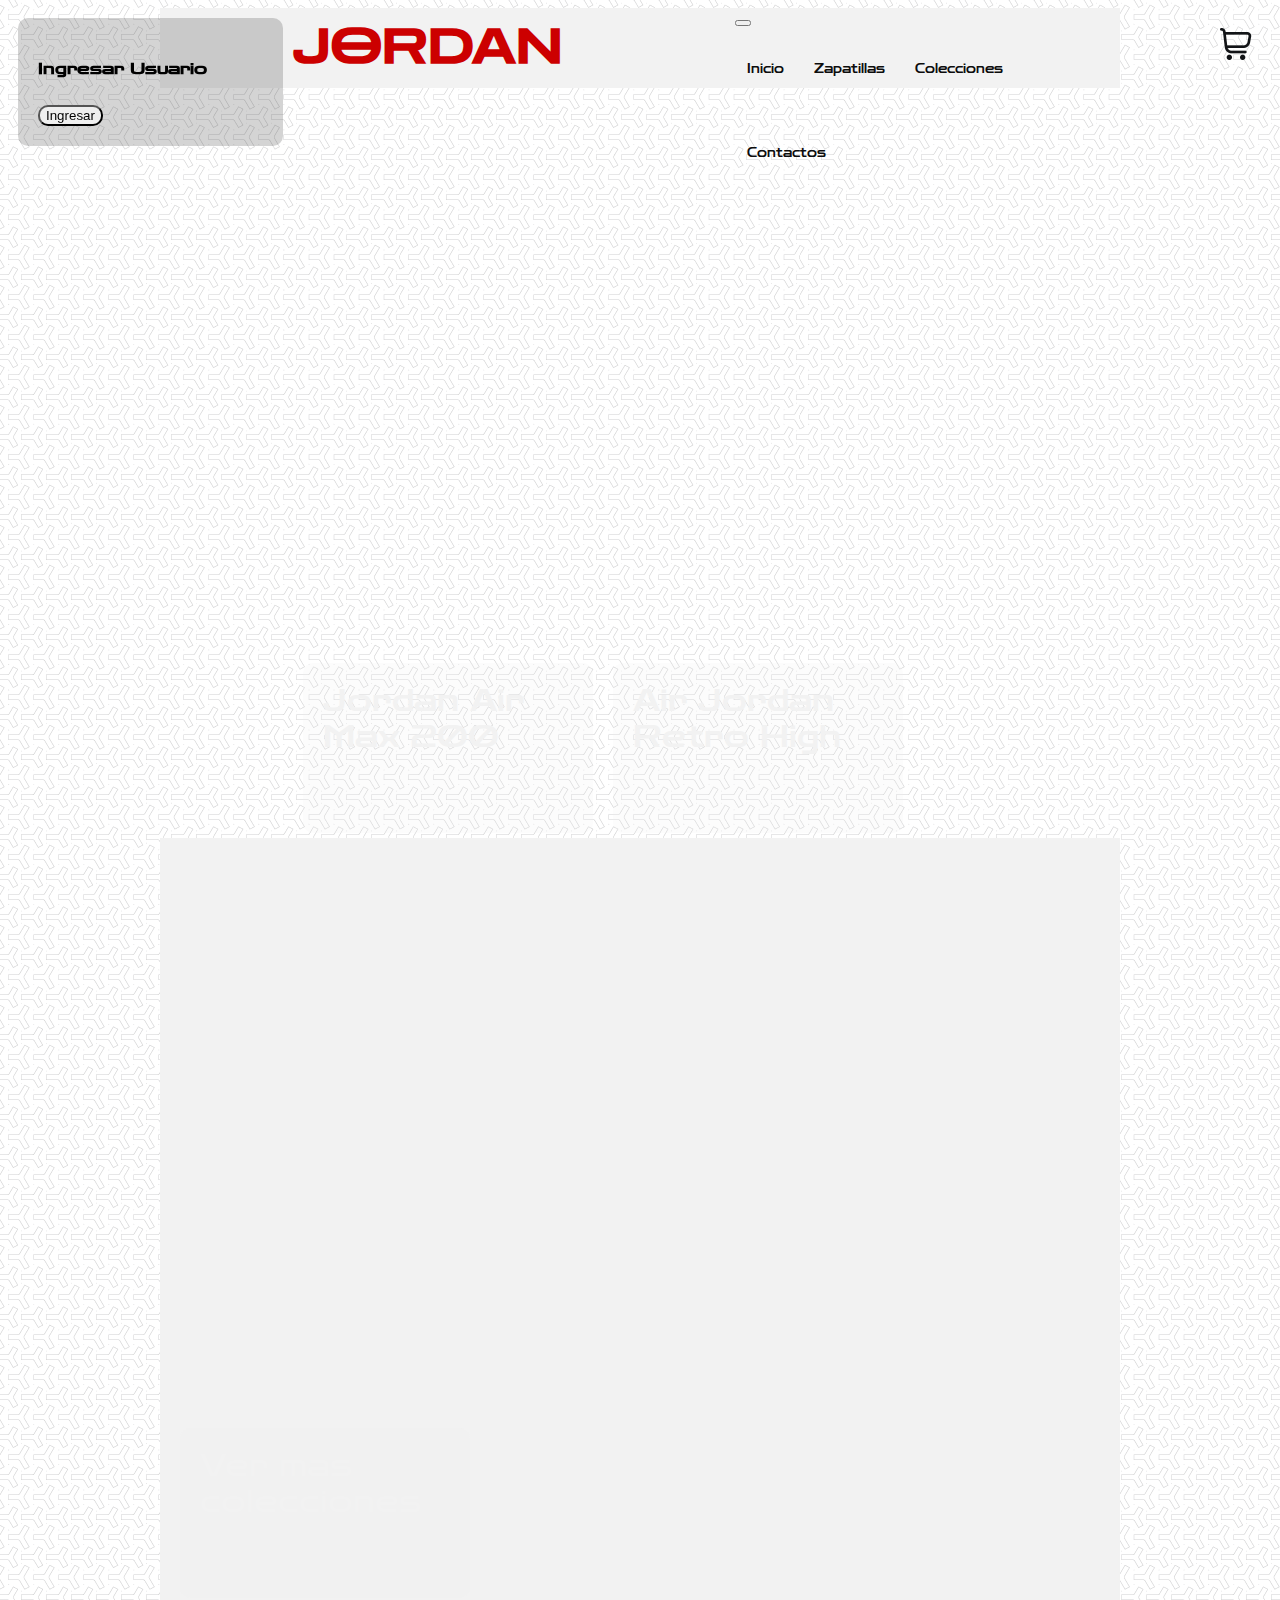
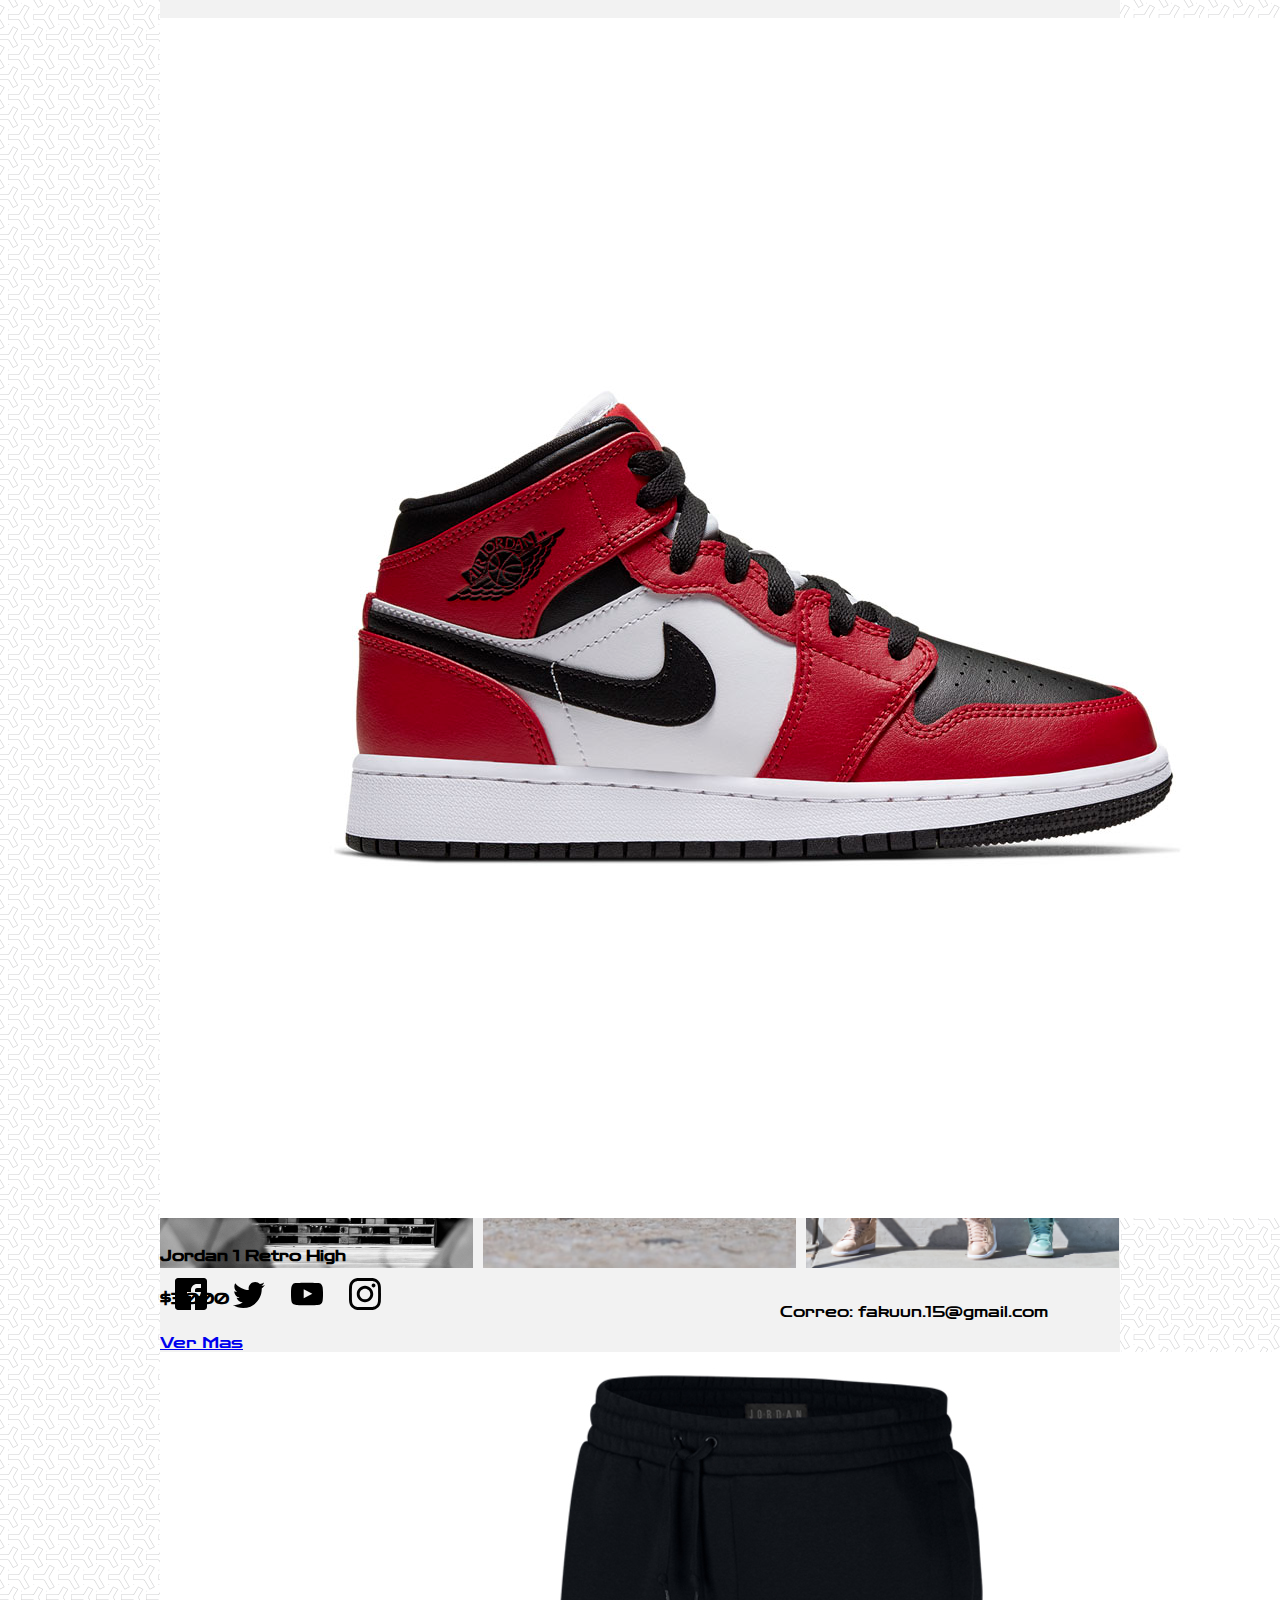
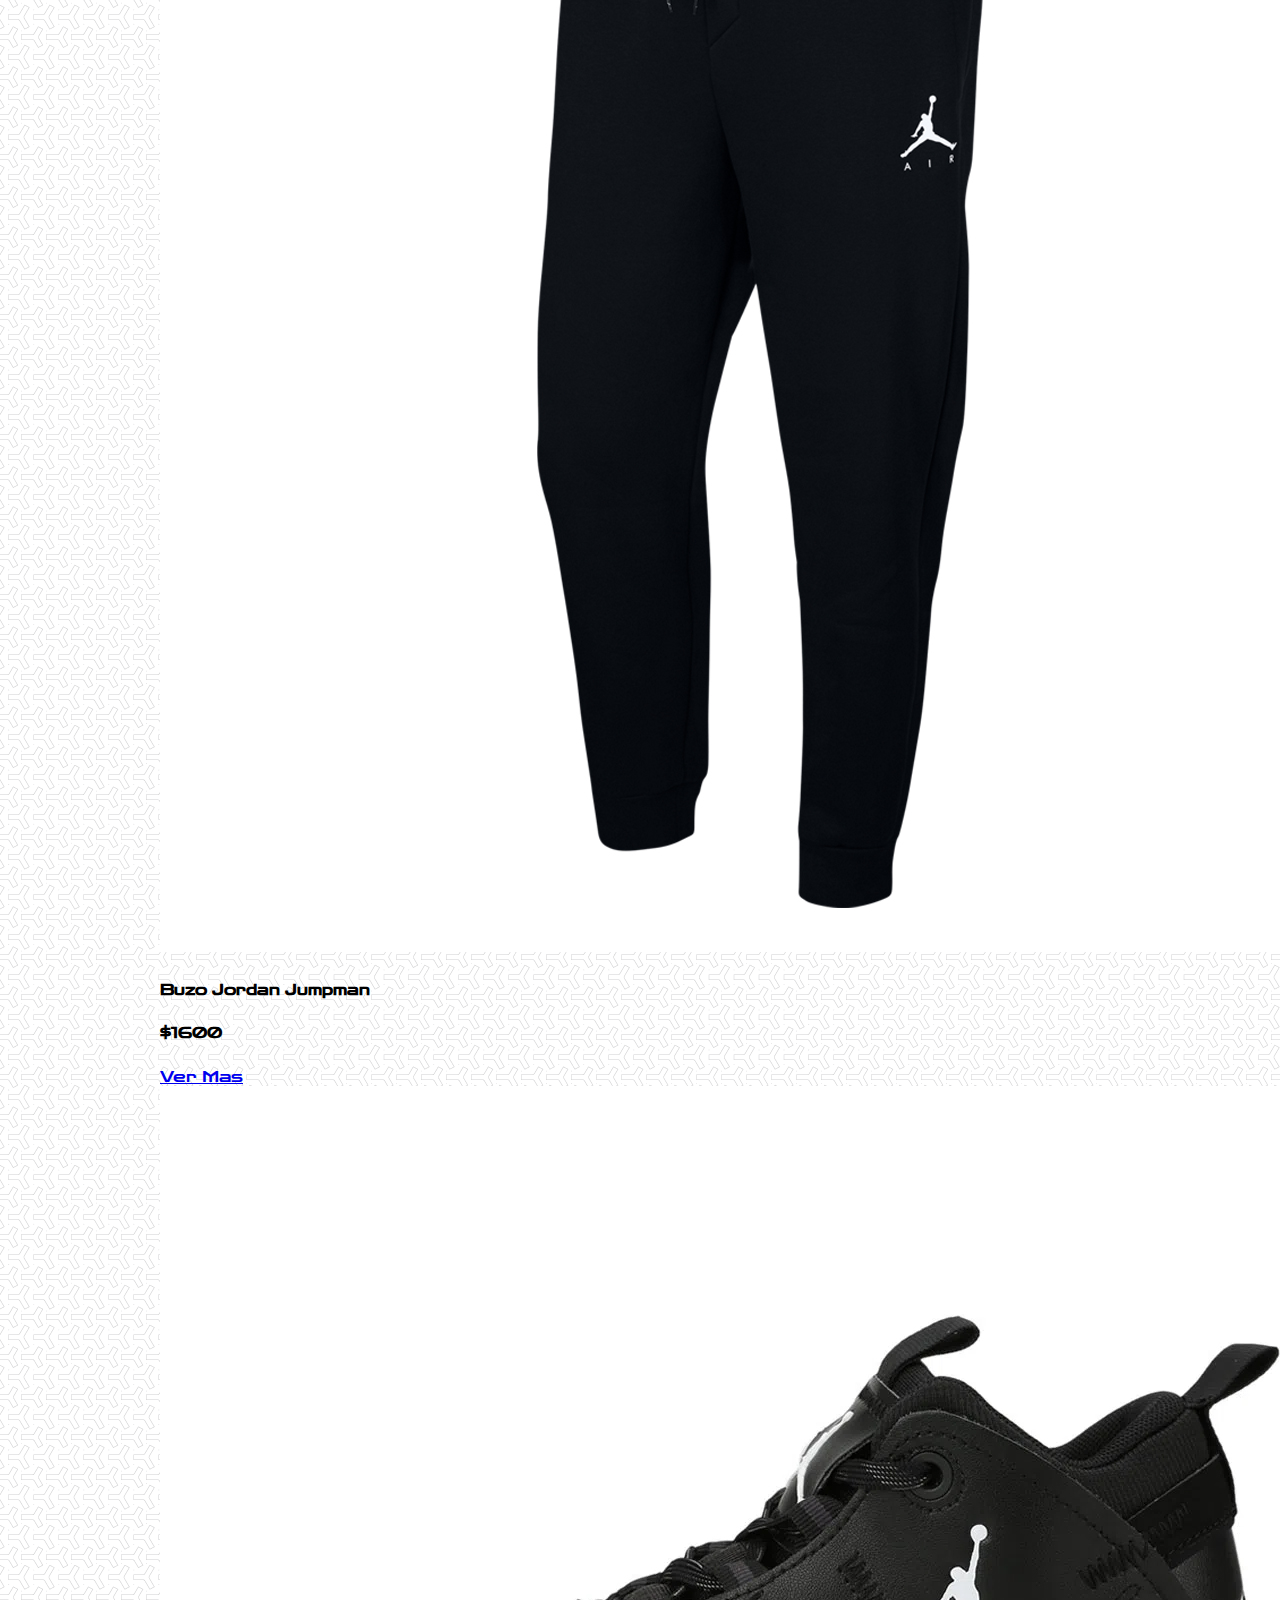
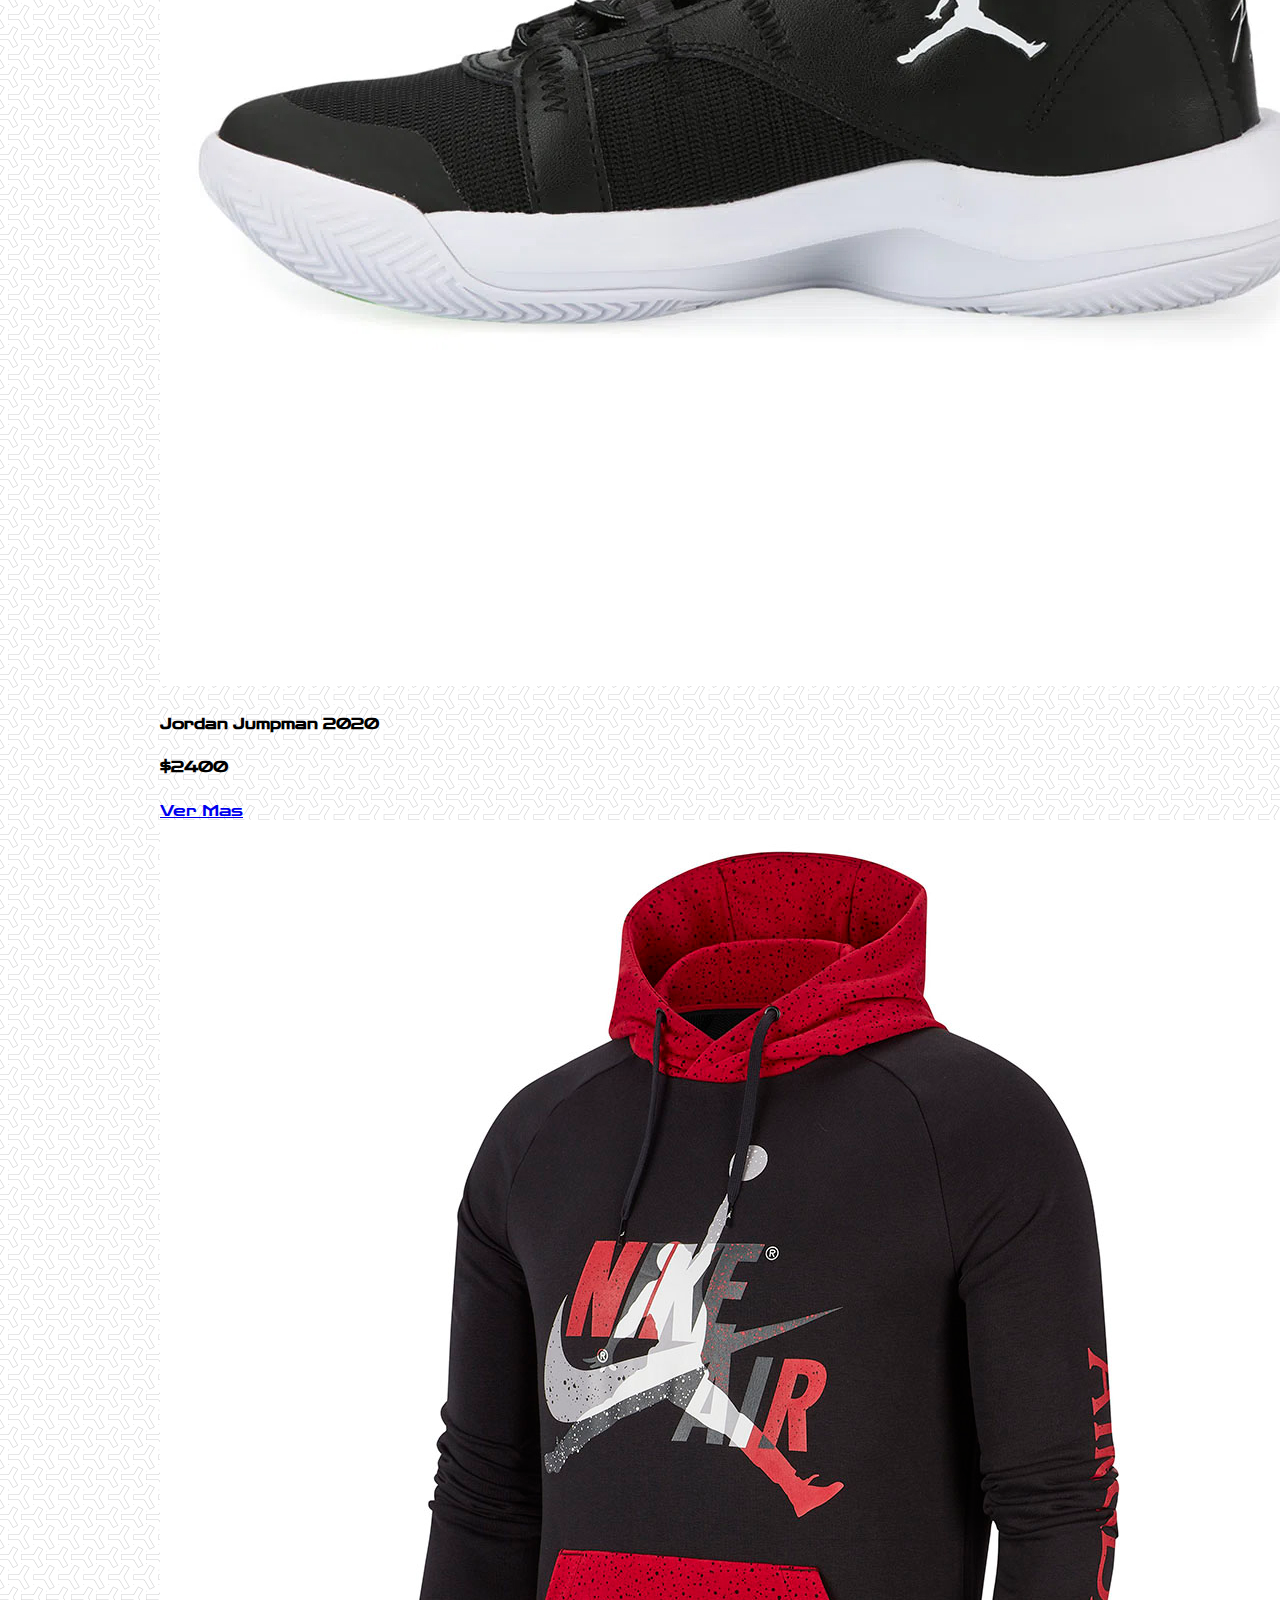
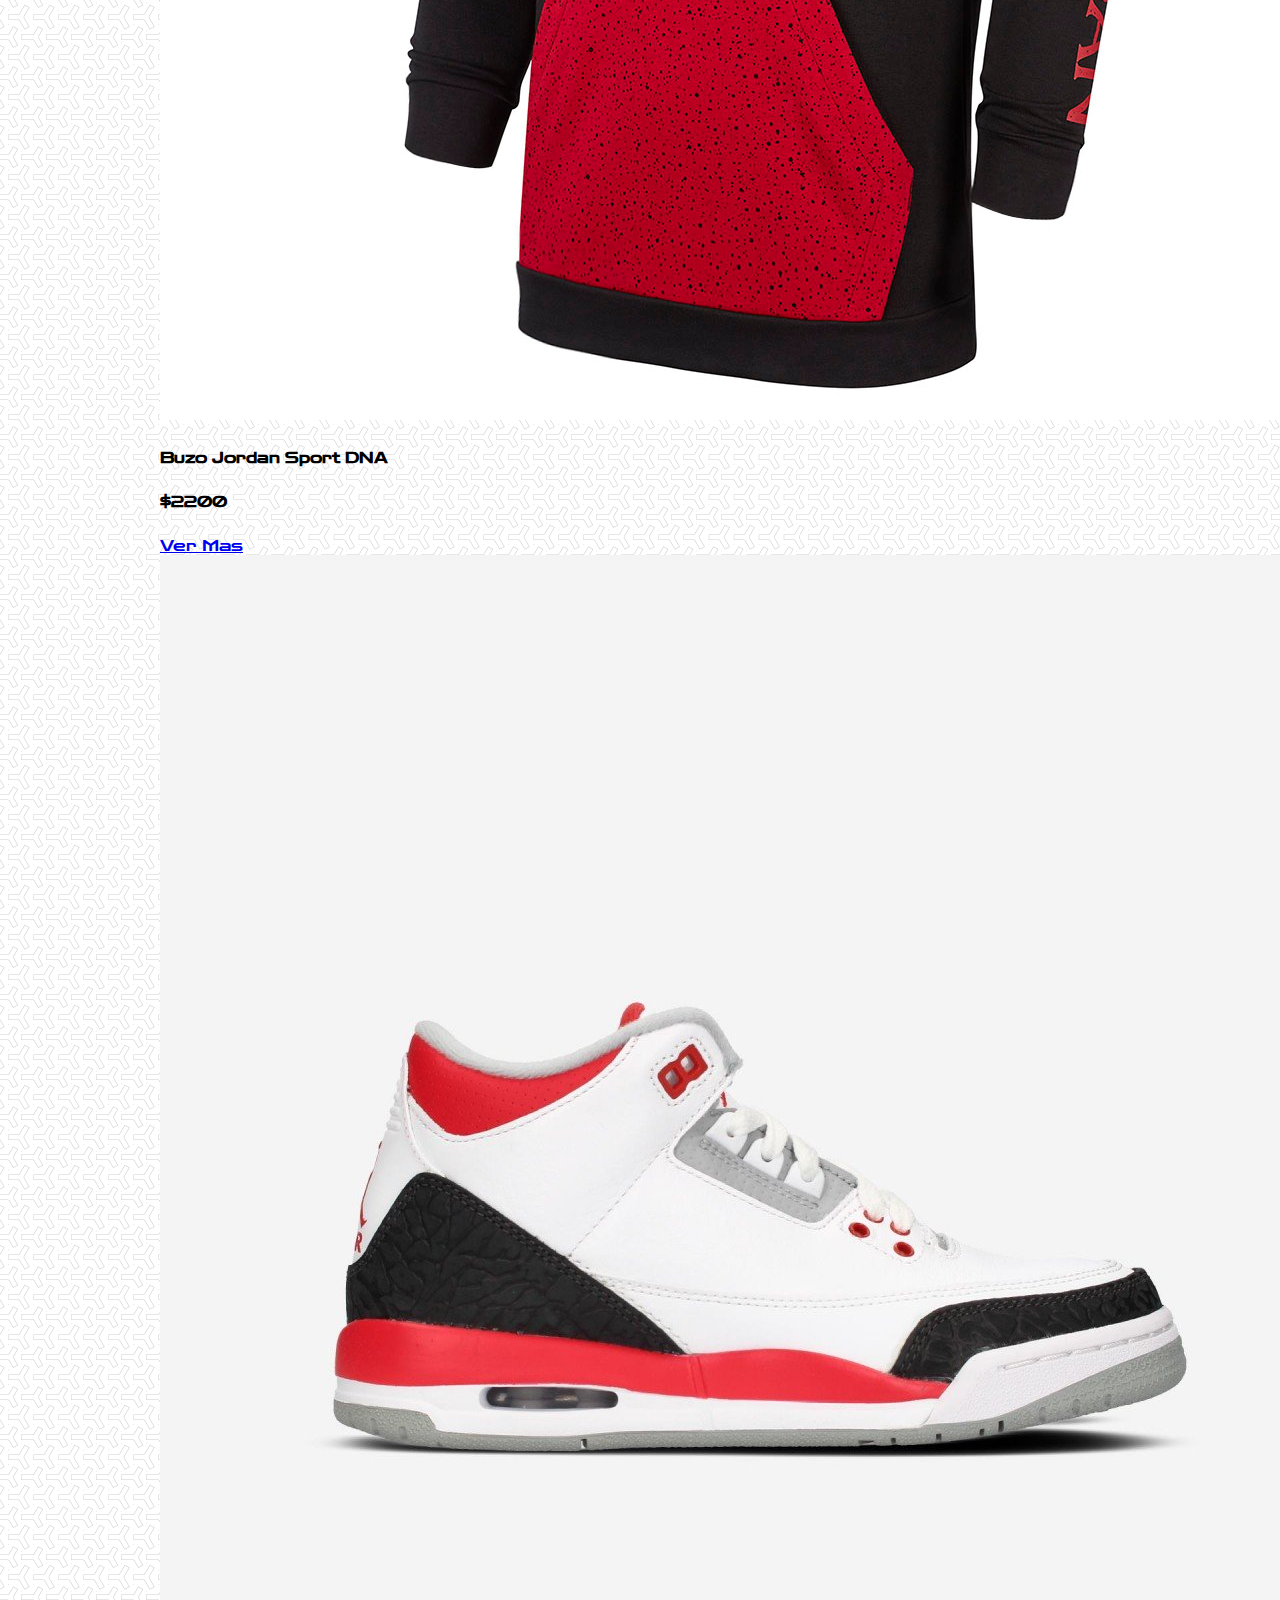
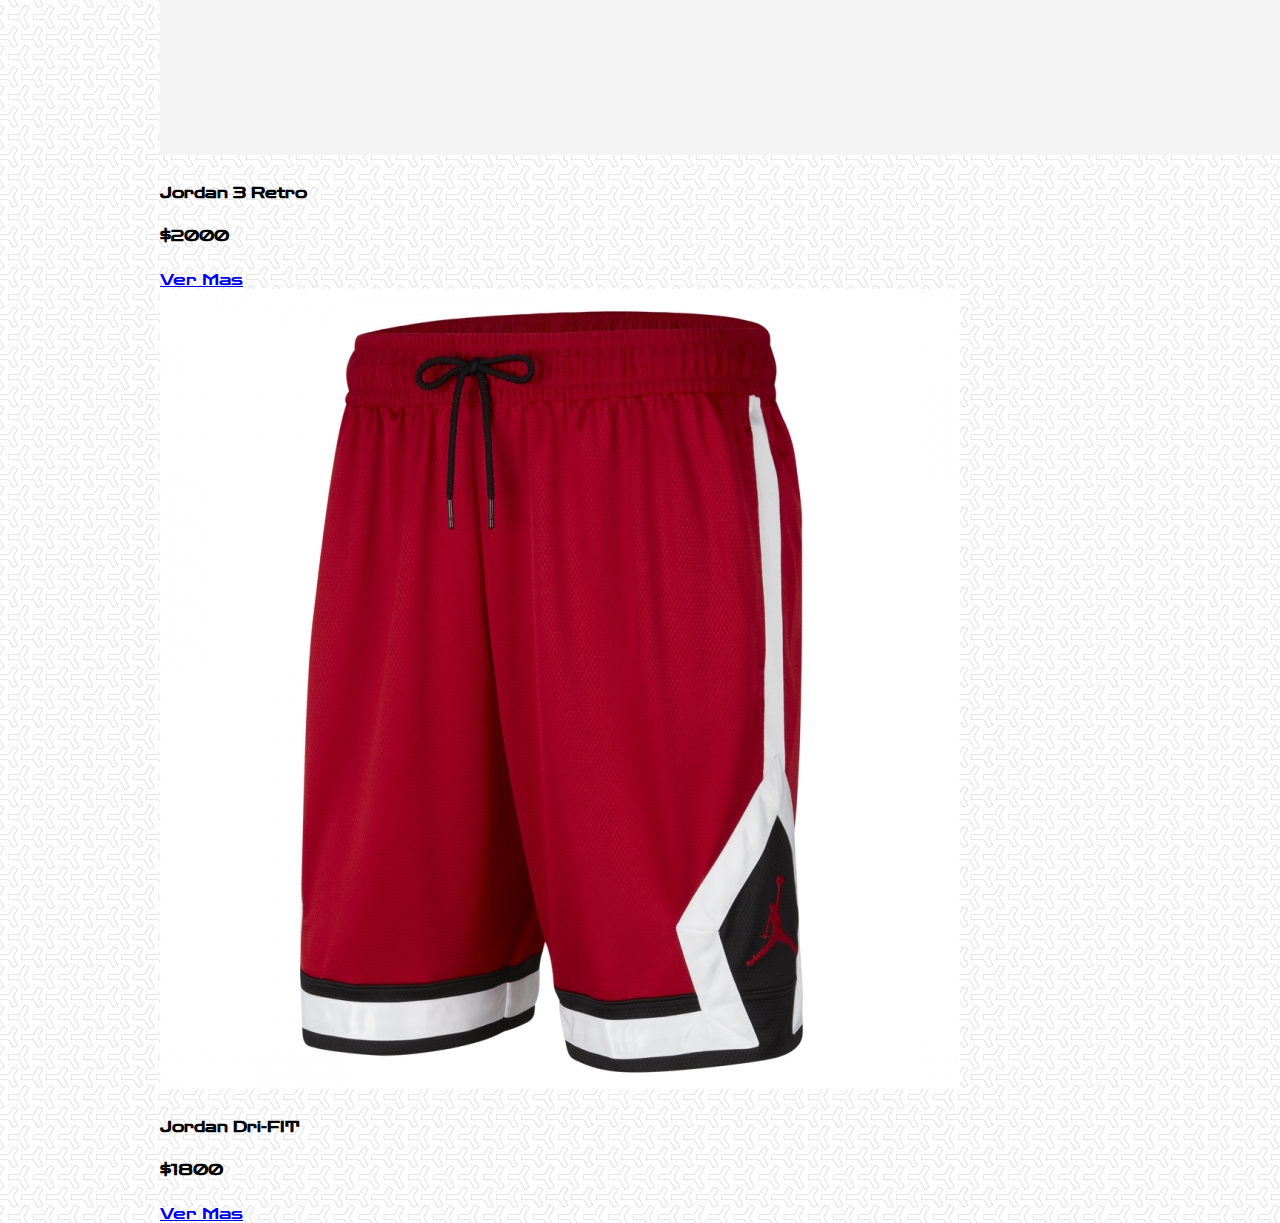
<file: index.html>
<!DOCTYPE html>
<html>
	<head>
		<title>Proyecto</title>
		<meta charset="utf-8">
		<link rel="preconnect" href="https://fonts.gstatic.com">
		<link href="https://fonts.googleapis.com/css2?family=Zen+Dots&display=swap" rel="stylesheet">
		<link href="https://cdn.jsdelivr.net/npm/bootstrap@5.0.1/dist/css/bootstrap.min.css" rel="stylesheet" integrity="sha384-+0n0xVW2eSR5OomGNYDnhzAbDsOXxcvSN1TPprVMTNDbiYZCxYbOOl7+AMvyTG2x" crossorigin="anonymous">
		<script src="https://cdn.jsdelivr.net/npm/bootstrap@5.0.1/dist/js/bootstrap.bundle.min.js" integrity="sha384-gtEjrD/SeCtmISkJkNUaaKMoLD0//ElJ19smozuHV6z3Iehds+3Ulb9Bn9Plx0x4" crossorigin="anonymous"></script>
		<meta name="viewport" content="width=device-width, initial-scale=1">
		<link rel="stylesheet" type="text/css" href="estilos.css">
	</head>
	<body>
		<a href="#"><div id="saludo"></div></a>
		<a id="carrito" href="#"><img src="imagenes/svg/carrito.png" id="carr-img"></a>
  		<div class="card card-body" id="carr-txt">
    		<p>Carrito vacio</p>
  		</div>
		<header id="cabecera">
			<div id="marca">
				<a id="logo" href="index.html"><h1>Jordan</h1></a>
			</div>
			<nav id="botonera" class="navbar navbar-expand-md navbar-light">
				<div class="container-fluid">
					<button class="navbar-toggler" type="button" data-bs-toggle="collapse" data-bs-target="#navbarTogglerDemo02" aria-controls="navbarTogglerDemo02" aria-expanded="false" aria-label="Toggle navigation">
      					<span class="navbar-toggler-icon"></span>
    				</button>
    				<div class="collapse navbar-collapse" id="navbarTogglerDemo02">
						<ul class="navbar-nav me-auto mb-2 mb-lg-0">
							<li class="nav-item"><a class="nav-link" href="#inicio">Inicio</a></li>
							<li class="nav-item"><a class="nav-link" href="#zapatillas">Zapatillas</a></li>
							<li class="nav-item"><a class="nav-link" href="#img">Colecciones</a></li>
							<li class="nav-item"><a class="nav-link" href="#contacto">Contactos</a></li>
						</ul>
					</div>
				</div>
			</nav>
		</header>
		<section id="inicio">
			<!--Inicio de carousel-->
			<div id="carouselExampleSlidesOnly" class="carousel slide" data-bs-ride="carousel">
			  <div class="carousel-inner">
			    <div class="carousel-item active" id="carousel1">
			      <a href="#"><div id="presentacion">Jordan Air Max 200</div></a>
			    </div>
			    <div class="carousel-item" id="carousel2">
			      <a href="#"><div id="presen2">Air Jordan Retro High</div></a>
			    </div>
			    <div class="carousel-item" id="carousel3">
			      <a href="#"><div id="presen3">Ver mas colecciones</div></a>
			    </div>
			  </div>
			</div>
			<!--Fin de carousel-->
		</section>
		<section id="zapatillas">
			<!--Prueba 
				<div id="box1">
				<div class="card" style="width: 19.5rem;">
  				<img src="imagenes/jordan1.jpg" class="card-img-top" alt="...">
  					<div class="card-body">
    					<h5 class="card-title">Jordan 1</h5>
   				 		<a href="#" class="btn btn-primary">Comprar</a>
  					</div>
				</div>
			</div>	
			<div id="box2"></div>
			<div id="box3"></div>
			<div id="box4"></div>
			<div id="box5"></div>
			<div id="box6"></div> -->

			<div class="row row-cols-2 row-cols-md-3 g-4">
			  <div class="col">

			  </div>
			  <div class="col">
			 
			  </div>
			  <div class="col">
			  
			  </div>
			  <div class="col">
			   
			  </div>
			  <div class="col">
			  	
			  </div>
			    <div class="col">
			  	
			  </div>
			</div>

		</section>
		<section id="img">
			<a href=#><div id="evolucion">La evolucion de Air Jordan</div></a>
		</section>
		<section id="colecciones">
			<div id="basquet"><a href="#"><div id="col1">Basketball</div></a></div>
			<div id="lifestyle"><a href="#"><div id="col2">Lifestyle</div></a></div>
			<div id="women"><a href="#"><div id="col3">Jordan Womens</div></a></div>
		</section>
		<footer>
			<div id="contacto"><p>Correo: fakuun.15@gmail.com</p><p>Telefono: 3704123456</p></div>
			<nav id="redes">
				<ul>
					<li><a href="https://www.facebook.com/facundo.nunez.3975" target="new"><img src="imagenes/svg/facebook2.svg"></a></li>
					<li><a href="#"><img src="imagenes/svg/twitter.svg"></a></li>
					<li><a href="https://www.youtube.com/channel/UCnj5AVuGAGYF8ufshaxHbpA" target="new"><img src="imagenes/svg/youtube.svg"></a></li>
					<li><a href="https://www.instagram.com/facu_nunez.97/?hl=es" target="new"><img src="imagenes/svg/instagram.svg"></a></li>
				</ul>
			</nav>
		</footer>
		<script type="text/javascript" src="jquery-3.6.0.min.js"></script>
		<script type="text/javascript" src="js/ClaseProducto.js"></script>
		<script type="text/javascript" src="js/grafico.js"></script>
		<script type="text/javascript" src="js/funciones.js"></script>
		<script type="text/javascript" src="js/carrito.js"></script>
		<script type="text/javascript" src="js/usuarios.js"></script>
		<script src="https://cdn.jsdelivr.net/npm/@popperjs/core@2.9.2/dist/umd/popper.min.js" integrity="sha384-IQsoLXl5PILFhosVNubq5LC7Qb9DXgDA9i+tQ8Zj3iwWAwPtgFTxbJ8NT4GN1R8p" crossorigin="anonymous"></script>
		<script src="https://cdn.jsdelivr.net/npm/bootstrap@5.0.1/dist/js/bootstrap.min.js" integrity="sha384-Atwg2Pkwv9vp0ygtn1JAojH0nYbwNJLPhwyoVbhoPwBhjQPR5VtM2+xf0Uwh9KtT" crossorigin="anonymous"></script>
	</body>
</html>
</file>
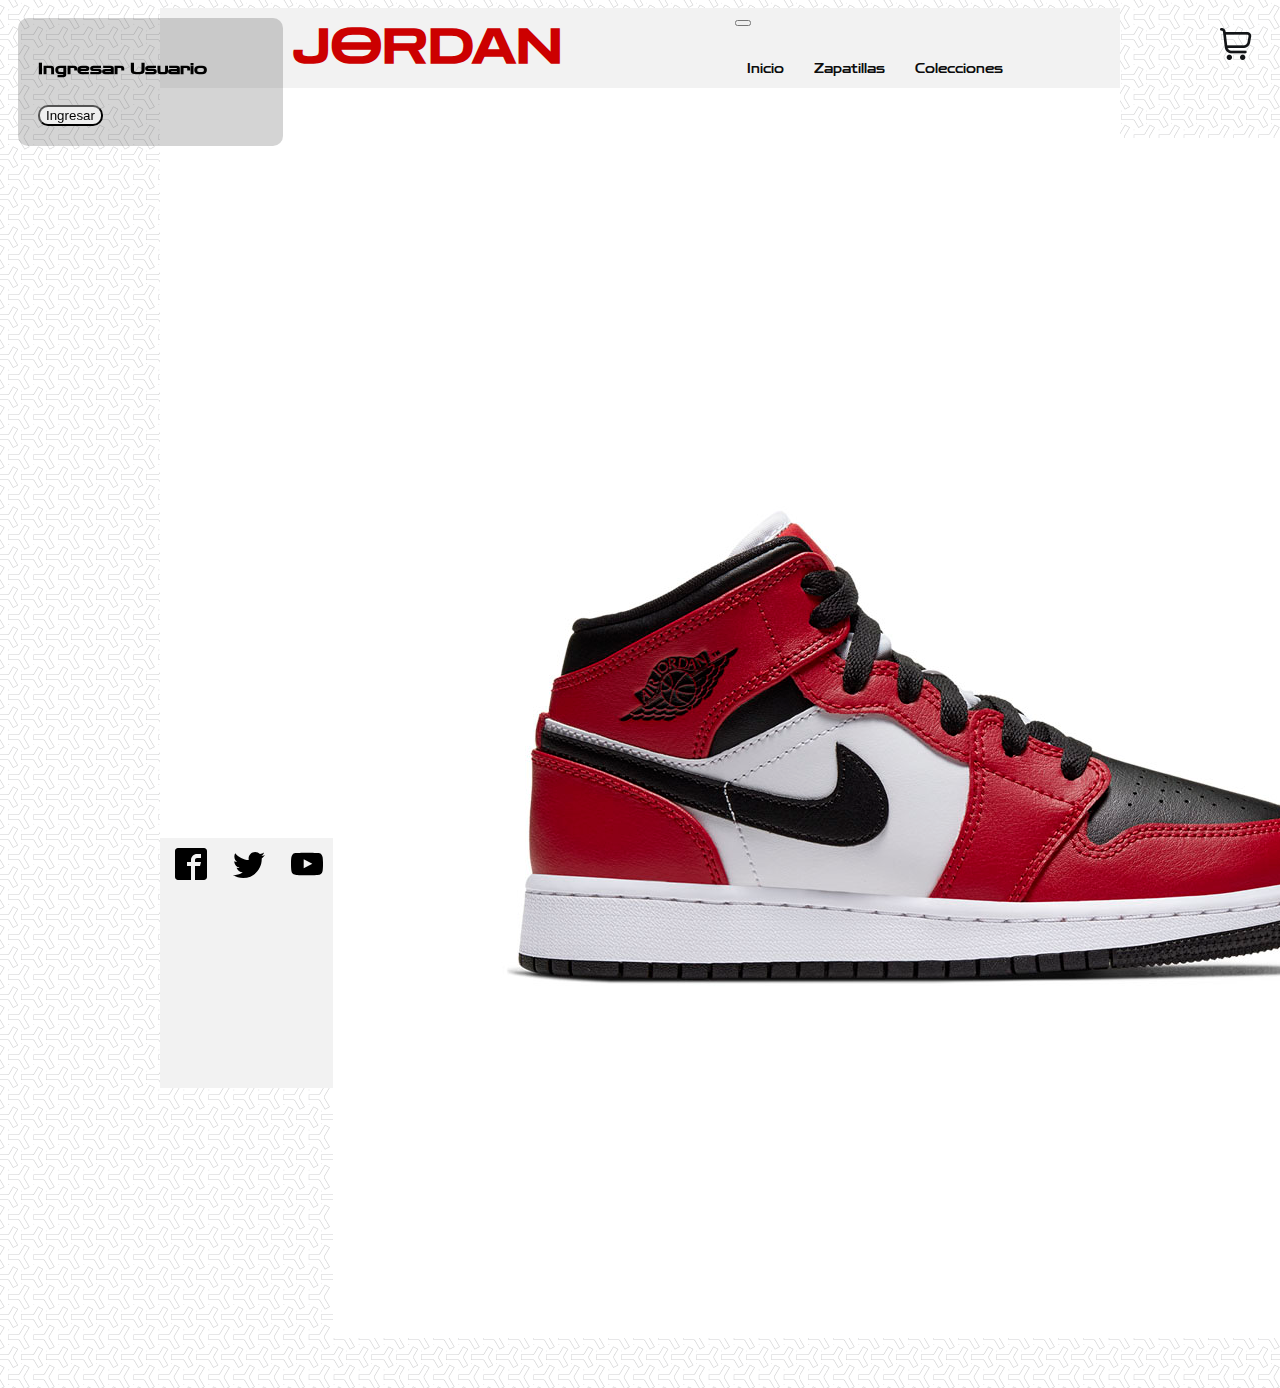
<file: detalle.html>
<!DOCTYPE html>
<html>
	<head>
		<title>Proyecto</title>
		<meta charset="utf-8">
		<link rel="preconnect" href="https://fonts.gstatic.com">
		<link href="https://fonts.googleapis.com/css2?family=Zen+Dots&display=swap" rel="stylesheet">
		<link href="https://cdn.jsdelivr.net/npm/bootstrap@5.0.1/dist/css/bootstrap.min.css" rel="stylesheet" integrity="sha384-+0n0xVW2eSR5OomGNYDnhzAbDsOXxcvSN1TPprVMTNDbiYZCxYbOOl7+AMvyTG2x" crossorigin="anonymous">
		<script src="https://cdn.jsdelivr.net/npm/bootstrap@5.0.1/dist/js/bootstrap.bundle.min.js" integrity="sha384-gtEjrD/SeCtmISkJkNUaaKMoLD0//ElJ19smozuHV6z3Iehds+3Ulb9Bn9Plx0x4" crossorigin="anonymous"></script>
		<meta name="viewport" content="width=device-width, initial-scale=1">
		<link rel="stylesheet" type="text/css" href="estilos.css">
	</head>
	<body>
		<a href="#"><div id="saludo"></div></a>
		<a id="carrito" href="#"><img src="imagenes/svg/carrito.png" id="carr-img"></a>
  		<div class="card card-body" id="carr-txt">
    		<p>Carrito vacio</p>
  		</div>
		<header id="cabecera">
			<div id="marca">
				<a id="logo" href="index.html"><h1>Jordan</h1></a>
			</div>
			<nav id="botonera" class="navbar navbar-expand-md navbar-light">
				<div class="container-fluid">
					<button class="navbar-toggler" type="button" data-bs-toggle="collapse" data-bs-target="#navbarTogglerDemo02" aria-controls="navbarTogglerDemo02" aria-expanded="false" aria-label="Toggle navigation">
      					<span class="navbar-toggler-icon"></span>
    				</button>
    				<div class="collapse navbar-collapse" id="navbarTogglerDemo02">
						<ul class="navbar-nav me-auto mb-2 mb-lg-0">
							<li class="nav-item"><a class="nav-link" href="index.html#inicio">Inicio</a></li>
							<li class="nav-item"><a class="nav-link" href="index.html#zapatillas">Zapatillas</a></li>
							<li class="nav-item"><a class="nav-link" href="index.html#img">Colecciones</a></li>
							<li class="nav-item"><a class="nav-link" href="#contacto">Contactos</a></li>
						</ul>
					</div>
				</div>
			</nav>
		</header>
		<section id="detalle">
			<div id="det">

			</div>
		</section>
		
		<footer>
			<div id="contacto"><p>Correo: fakuun.15@gmail.com</p><p>Telefono: 3704123456</p></div>
			<nav id="redes">
				<ul>
					<li><a href="https://www.facebook.com/facundo.nunez.3975" target="new"><img src="imagenes/svg/facebook2.svg"></a></li>
					<li><a href="#"><img src="imagenes/svg/twitter.svg"></a></li>
					<li><a href="https://www.youtube.com/channel/UCnj5AVuGAGYF8ufshaxHbpA" target="new"><img src="imagenes/svg/youtube.svg"></a></li>
					<li><a href="https://www.instagram.com/facu_nunez.97/?hl=es" target="new"><img src="imagenes/svg/instagram.svg"></a></li>
				</ul>
			</nav>
		</footer>
		<script type="text/javascript" src="jquery-3.6.0.min.js"></script>
		<script type="text/javascript" src="js/ClaseProducto.js"></script>
		<script type="text/javascript" src="js/grafico.js"></script>
		<script type="text/javascript" src="js/funcionesDet.js"></script>
		<script type="text/javascript" src="js/carrito.js"></script>
		<script type="text/javascript" src="js/usuarios.js"></script>
		<script src="https://cdn.jsdelivr.net/npm/@popperjs/core@2.9.2/dist/umd/popper.min.js" integrity="sha384-IQsoLXl5PILFhosVNubq5LC7Qb9DXgDA9i+tQ8Zj3iwWAwPtgFTxbJ8NT4GN1R8p" crossorigin="anonymous"></script>
		<script src="https://cdn.jsdelivr.net/npm/bootstrap@5.0.1/dist/js/bootstrap.min.js" integrity="sha384-Atwg2Pkwv9vp0ygtn1JAojH0nYbwNJLPhwyoVbhoPwBhjQPR5VtM2+xf0Uwh9KtT" crossorigin="anonymous"></script>
	</body>
</html>
</file>
<file: estilos.css>
body{
	font-family: 'Zen Dots', cursive;
	background-image: url(imagenes/fondo-blanco.png);
}

header, section, footer {
	width: 960px;
	margin-right: auto;
	margin-left: auto;
}

header {
	height: 80px;
	background-color: #f2f2f2;
	/*position: sticky;*/
	top: 0;
}

#marca {
	width: 250px;
	height: 80px;
	float: left;
	padding: 10px;
	box-sizing: border-box;
}

#saludo {
	width: 225px;
	/*height: 165px;*/
	padding: 20px;
	float: left;
	margin-left: 10px;
	margin-top: 10px;
	position: sticky;
	top: 0;
	background-color: rgba(38, 38, 38, 0.2);
	border-radius: 10px;
	color: black;
}

#carrito {
	float: right;
	margin-right: 20px;
	margin-top: 20px;
	position: sticky;
	top: 0;
}

.carrito-add {
	float: right;
	margin-right: 10px;
}

#carr-txt {
	display: none;
	top: 0;
	position: sticky;
}

h1{
	margin: 0;
	font-size: 48px;
	text-transform: uppercase;
	color: #cc0000;
	text-align: center;
}

#botonera {
	width: 385px;
	height: 80px;
	float: right;
}

#botonera ul, #redes ul {
	margin: 0;
	padding: 0;
	list-style-type: none;
}

#botonera ul li , #redes ul li {
	display: inline;
}

#botonera ul li a {
	display: inline-block;
	padding: 35px 12px;
	text-decoration: none;
	font-size: 12px;
	color: #0d0d0d;
}

#botonera ul li a:hover {
	background-color: rgb(153, 0, 0, 0.6);
	border-radius: 10px;
}

#inicio {
	height: 750px;
}

#detalle {
	height: 750px;
	background-color: white;
}

#det {
	width: 650px;
	padding: 50px;
	display: flex;
	flex-direction: row;
}

#det h2 {
	padding: 35px 12px;
}

#det a {
	margin-top: 100px;
	margin-left: 12px;
}

#logo {
	text-decoration: none;
}

#presentacion, #presen2, #presen3 {
	width: 250px;
	height: 130px;
	padding: 20px;
	float: left;
	margin-top: 575px;
	margin-left: 20px;
	margin-bottom: 20px;
	color: #f2f2f2;
	font-size: 30px;
	background-color: rgba(242, 242, 242, 0.2);
	border-radius: 10px;
}

#carousel1 {
	background-image: url(imagenes/inicio.jpg);
}

#carousel2{
	background-image: url(imagenes/carr1.jpg);
}

#carousel3{
	background-image: url(imagenes/carr2.jpg);
}

#carousel1, #carousel2, #carousel3{
	background-size: cover;
	background-position: center;
}

#zapatillas {
	height: 930px;
	background-color: #f2f2f2;
}

.card-title {
	font-size: 15px;
}

/*#box1, #box2, #box3, #box4, #box5, #box6 {
	height: 340px;
	width: 310px;
	float:left;
}

#box1, #box2, #box3 {
	margin-bottom: 20px;
}

#box1 {
	background-color: #ffff4d;
}

#box2 {
	background-color: #ff8533;
	margin-left: 15px;
	margin-right: 15px;
}

#box3 {
	background-color: #ff3333;
}

#box4 {
	background-color: #ff471a;
}

#box5 {
	background-color: #ff704d;
	margin-right: 15px;
	margin-left: 15px;
}

#box6 {
	background-color: #cc0000;
}*/

#colecciones {
	height: 450px;
	background-color: #f2f2f2;
}

#basquet, #lifestyle, #women {
	height: 450px;
	width: 313px;
	float: left;
}

#basquet {
	background-image: url(imagenes/basquet.jpg);
	background-size: cover;
}

#col1, #col2, #col3 {
	background-color: rgba(242, 242, 242, 0.5);
	border-radius: 10px;
	float: left;
	margin-top: 350px;
	margin-left: 10px;
	font-size: 25px;
	padding: 10px;
	text-decoration: none;
	color: #cc0000;
}

#lifestyle {
	background-image: url(imagenes/lifestyle.jpg);
	background-size: cover;
	background-position: center;
	margin-right: 10px;
	margin-left: 10px;
}

#women {
	background-image: url(imagenes/women.png);
	background-size: cover;
	background-position: 10%;
}

#img {
	height: 650px;
	background-image: url(imagenes/medio.jpg);
	background-size: cover;
}

#evolucion {
	background-color: rgba(242, 242, 242, 0.4);
	padding: 20px;
	border-radius: 10px;
	float: left;
	margin-top: 530px;
	margin-left: 20px;
	text-decoration: none;
	color: #cc0000;
	font-size: 20px;
}


footer {
	height: 250px;
	background-color: #f2f2f2;
}

#contacto {
	height: 250px;
	width: 350px;
	float: right;
}

#contacto p {
	font-size: 15px;
	float: left;
	padding: 20px 10px;
}

#redes {
	height: 150px;
	width: 500px;
	float: left;
}

#redes ul li a {
	padding: 10px 5px; 
	display: inline-block;
	margin-left: 10px;
}

#carr-txt {
	float: right;
	width: 150px;
	margin-top: 60px;
}

@media all and (min-width: 600px) and (max-width: 1023px) {

header, section, footer {
	width: 580px;
}

#marca {
	width: 190px;
	padding: 18px;
}

h1{
	font-size: 38px;
}

#botonera {
	width: 325px;
}

#botonera ul li a {
	padding: 32.5px 4px;
}

#inicio {
	height: 650px;
}

#presentacion, #presen2, #presen3 {
	margin-top: 480px;
}

#zapatillas {
	height: 720px;
}

/*#box1, #box2, #box3, #box4, #box5, #box6 {
	height: 247.2px;
	width: 190px;
}

#box1, #box2, #box3 {
	margin-bottom: 5px;
}

#box2, #box5,*/ #lifestyle {
	margin-left: 5px;
	margin-right: 5px;
}

#colecciones {
	height: 300px;
}

#basquet, #lifestyle, #women {
	height: 300px;
	width: 190px;
}

#col1, #col2, #col3 {
	margin-top: 230px;
	font-size: 15px;
}

#imagen {
	height: 450px;
	background-position: center;
}

#evolucion {
	margin-top: 330px;
}

footer {
	height: 200px;
}

#contacto {
	height: 200px;
	width: 150px;
}

#contacto p {
	padding: 10px 5px;
	font-size: 10px;
}

#redes {
	height: 100px;
	width: 300px;
}

} /* fin 600px a 1023px */

@media all and (max-width: 599px) {

header, section, footer {
	width: 90%;
}

header {
	height: auto;
	position: relative;
}

#marca, #botonera {
	width: 100%;
	height: auto;
	float: none;
}

h1{
	font-size: 38px;
}

#botonera ul li {
	display: block;
}

#botonera ul li a {
	width: 100%;
	padding: 32.5px 0;
	text-align: center;
}

#inicio {
	height: 580px;
}

#presentacion, #presen2, #presen3 {
	width: 80%;
	height: auto;
	margin-top: 420px;
}

#zapatillas {
	height: 1050px;
	width: 90%;
}

/*#box1, #box2, #box3, #box4, #box5, #box6 {
	height: 180px;
	width: 49%;
}

#box1, #box2, #box3 {
	margin-bottom: 0;
}

#box2 {
	margin-left: 5px;
	margin-right: 0;
}

#box4, #box6 {
	margin-left: 5px;
}

#box5 {
	margin-right: 0;
	margin-left: 0;
}*/

#colecciones {
	height: 1500px;
	width: 90%;
}

#basquet, #lifestyle, #women {
	height: 500px;
	width: 100%;
	float: none;
}

#col1, #col2, #col3 {
	margin-top: 400px;
	font-size: 20px;
}

#lifestyle {
	margin-right: 0;
	margin-left: 0;
}

#imagen {
	height: 580px;
}

#evolucion {
	margin-top: 460px;
	width: 70%;
}

footer {
	height: 150px;
	width: 90%;
}

#contacto {
	height: 150px;
	width: 70%;
	float: right;
}

#redes {
	height: 150px;
	width: 30%;
	float: left;
}

} /*fin max 599px*/
</file>
